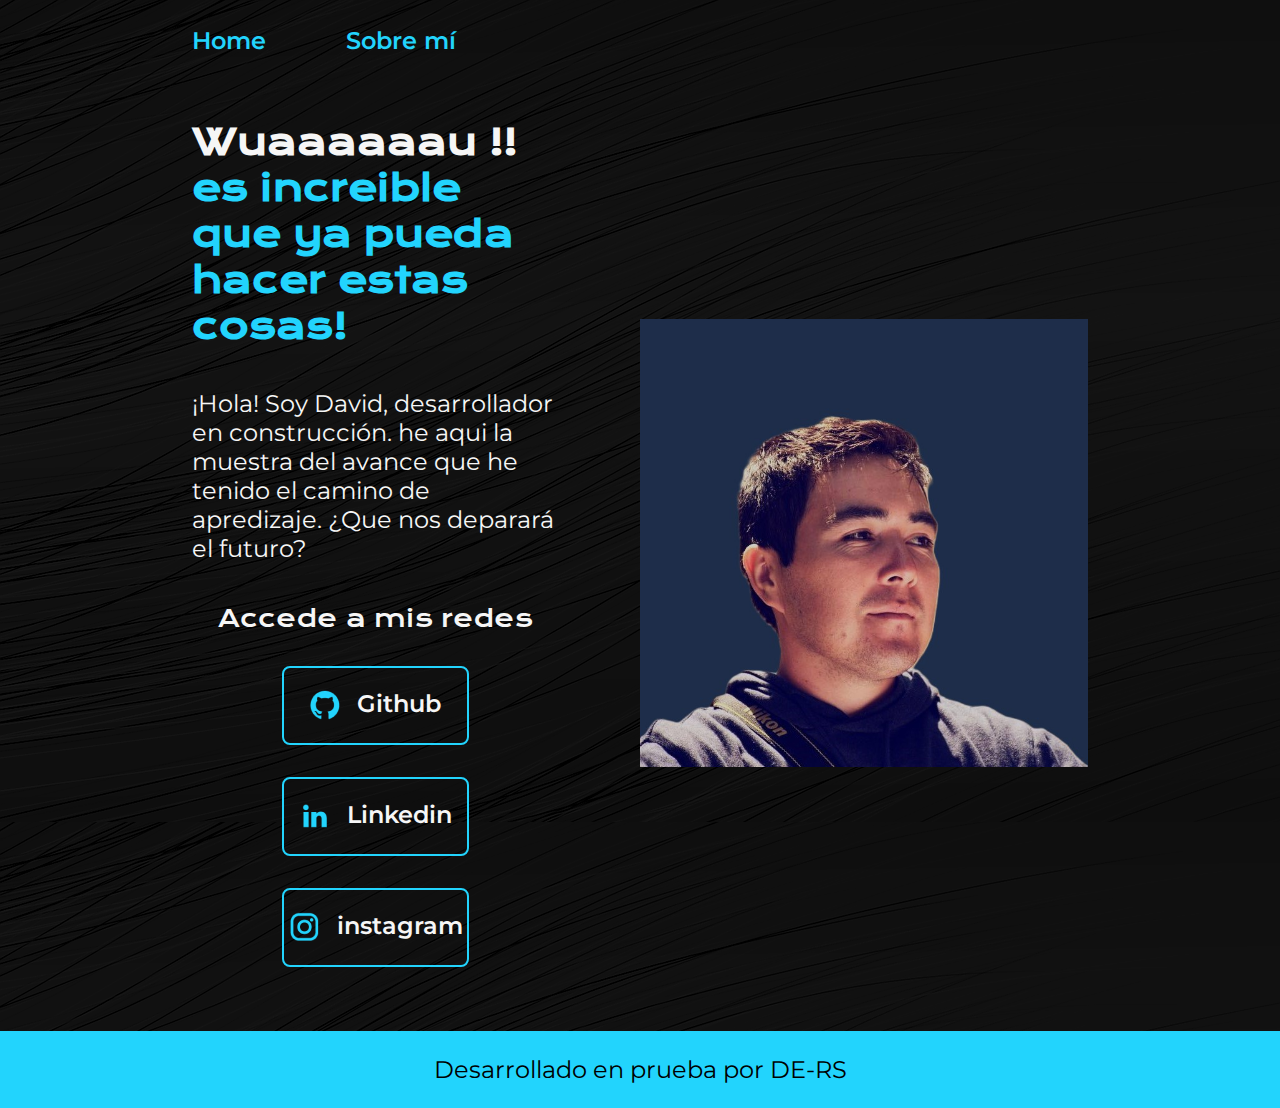
<file: index.html>
<!DOCTYPE html>
<html lang="es-mx">
<head>
    <meta charset="UTF-8"> 
    <meta http-equiv="X-UA-Compatible" content="IE=edge">
    <meta name="viewport" content="width=device-width, initial-scale=1.0">
    <title>Portafolio</title>
    <link rel="stylesheet" href="styles/style.css">

</head>
<body>
    <header class="header">
        <nav class="header__menu">
            <a class="header__menu__link" href="index.html">Home</a>
            <a class="header__menu__link" href="about.html">Sobre mí</a>
        </nav>
    </header>
    <main class="presentacion">
        <section class="presentacion__contenido">
            <h1 class="presentacion__contenido__titulo">
                Wuaaaaaau !! 
                <strong class="titulo-destaque">es increible que ya pueda hacer estas cosas!
                </strong></h1>
                <p class="presentacion__contenido__texto">¡Hola! Soy David, desarrollador en construcción.
                                                        he aqui la muestra del avance que he tenido el camino de apredizaje.
                    ¿Que nos deparará el futuro?

                </p>
                <div class="presentacion__enlaces">
                    <h2 class="presentacion__enlaces__subtitulo">Accede a mis redes</h2>
                    <a class="presentacion__enlaces__link" href="https://github.com/DE-RS">
                        <img src="./assets/github.png">
                        Github
                    </a>
                    <a class="presentacion__enlaces__link" href="https://linkedin.com/in/">
                        <img src="./assets/linkedin.png">
                        Linkedin
                    </a>
                    <a class="presentacion__enlaces__link" href="https://www.instagram.com/davidramirez20/">
                        <img src="./assets/instagram.png">
                        instagram
                    </a>
                </div>
               
        </section>
            <img class="presentacion__imagen" src="./img/DE-RS.jpg" alt="Foto de David Ramirez desarrolando un proyecto">
    </main>
    <footer class="footer">
        <p>Desarrollado en prueba por DE-RS </p>
    </footer>
</body>
</html>
</file>
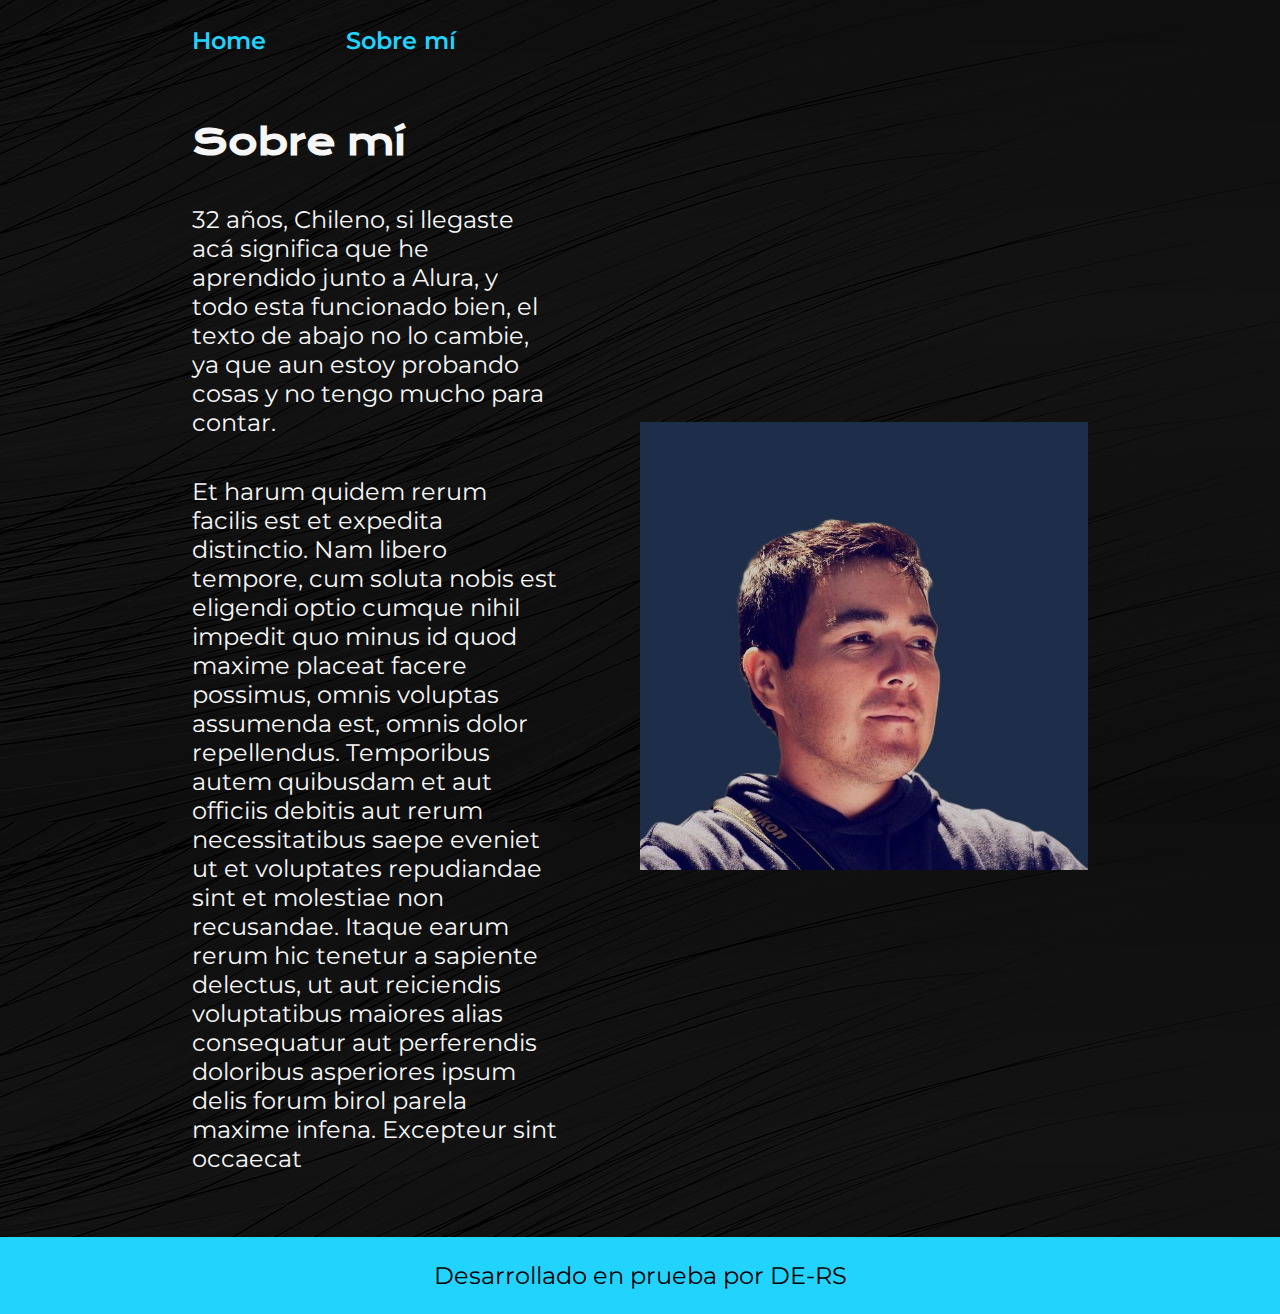
<file: about.html>
<!DOCTYPE html>
<html lang="es-mx">

<head>
    <meta charset="UTF-8">
    <meta name="viewport" content="width=device-width, initial-scale=1.0">
    <title>Portafolio</title>
    <link rel="stylesheet" href="styles/style.css">

</head>

<body>
    <header class="header">
        <nav class="header__menu">
            <a class="header__menu__link" href="index.html">Home</a>
            <a class="header__menu__link" href="about.html">Sobre mí</a>
        </nav>
    </header>
    <main class="presentacion">
        <section class="presentacion__contenido">
            <h1 class="presentacion__contenido__titulo">Sobre mí</h1>
            <p class="presentacion__contenido__texto">32 años, Chileno, si llegaste acá significa que he aprendido junto a Alura,
                                                    y todo esta funcionado bien, el texto de abajo no lo cambie, ya que aun estoy 
                                                    probando cosas y no tengo mucho para contar.

            </p>
            <p class="presentacion__contenido__texto">
                Et harum quidem rerum facilis est et expedita distinctio. Nam libero tempore, cum soluta nobis est
                eligendi optio cumque nihil impedit quo minus id quod maxime placeat facere possimus, omnis voluptas
                assumenda est, omnis dolor repellendus. Temporibus autem quibusdam et aut officiis debitis aut rerum
                necessitatibus saepe eveniet ut et voluptates repudiandae sint et molestiae non recusandae. Itaque earum
                rerum hic tenetur a sapiente delectus, ut aut reiciendis voluptatibus maiores alias consequatur aut
                perferendis doloribus asperiores ipsum delis forum birol parela maxime infena. Excepteur sint occaecat
            </p>

        </section>
        <img class="presentacion__imagen" src="./img/DE-RS.jpg" alt="Foto de Ana García desarrolando un proyecto">
    </main>
    <footer class="footer">
        <p>Desarrollado en prueba por DE-RS</p>
    </footer>

</body>

</html>
</file>
<file: styles/style.css>
@import url('https://fonts.googleapis.com/css2?family=Krona+One&family=Montserrat:wght@400;600&display=swap');


:root {
    --color-primario: #000000;
    --color-secundario: #F6F6F6;
    --color-terciario: #22D4FD;
    --color-hover: #272727;

    --fuente-krona: 'Krona One', sans-serif;
    --fuente-montserrat: 'Montserrat', sans-serif;
}

* {
    padding: 0;
    margin:0;
}

body{
    background-image: url(../img/fondo.png);
    box-sizing: border-box;
    
    background-size: auto;
    
    color: var(--color-secundario);
}

.header{
    padding: 2% 0% 0% 15%;
}

.header__menu{
    display: flex;
    gap: 80px;
}
.header__menu__link{
    font-family: var(--fuente-montserrat);
    font-size: 1.5rem;
    font-weight: 600;
    color: var(--color-terciario);
    text-decoration: none;

}



.presentacion {
    padding: 5% 15%;
    display: flex;
    align-items: center;
    justify-content: space-between;
    gap: 82px;
}

.presentacion__contenido{
    width: 50%;
    display: flex;
    flex-direction: column;
    gap: 40px;
}


.presentacion__contenido__titulo{
    font-size: 2.25rem;
    font-family: var(--fuente-krona);
}

.titulo-destaque {
    color: var(--color-terciario); ;
}

.presentacion__contenido__texto{
    font-size: 1.5rem;
    font-family: var(--fuente-montserrat);
}

.presentacion__enlaces{
    display: flex;
    flex-direction: column;
    justify-content: space-between;
    align-items: center;
    gap: 32px;
}

.presentacion__enlaces__subtitulo{
    font-family: var(--fuente-krona);
    font-weight: 400;
    font-size: 1.5rem;
}
.presentacion__enlaces__link{
      display: flex;
      justify-content: center;
      gap: 16px;
      border: 2px solid var(--color-terciario);
      width: 50%;
      text-align: center;
      border-radius: 8px;
      font-size: 1.5rem;
      font-weight: 600;
      padding: 21.5px 0;
      text-decoration: none;
      color: var(--color-secundario);
      font-family: var(--fuente-montserrat);
}

.presentacion__enlaces__link:hover{
    background-color: var(--color-hover);
}

.presentacion__imagen{
    width: 50%;
}
.footer{
    color:var(--color-primario);
    background-color: var(--color-terciario);
    padding: 1.5rem;
    text-align: center;
    font-family: var(--fuente-montserrat);
    font-size: 1.5rem;
    font-weight: 400;
}

@media (max-width: 1200px ){

    .header{
        padding: 10%;
    }
    .header__menu{
        justify-content: center;
    }
    .presentacion{
        flex-direction: column-reverse;
        padding: 5%;
    }
    .presentacion__contenido{
        width: auto;
    }
}
</file>
